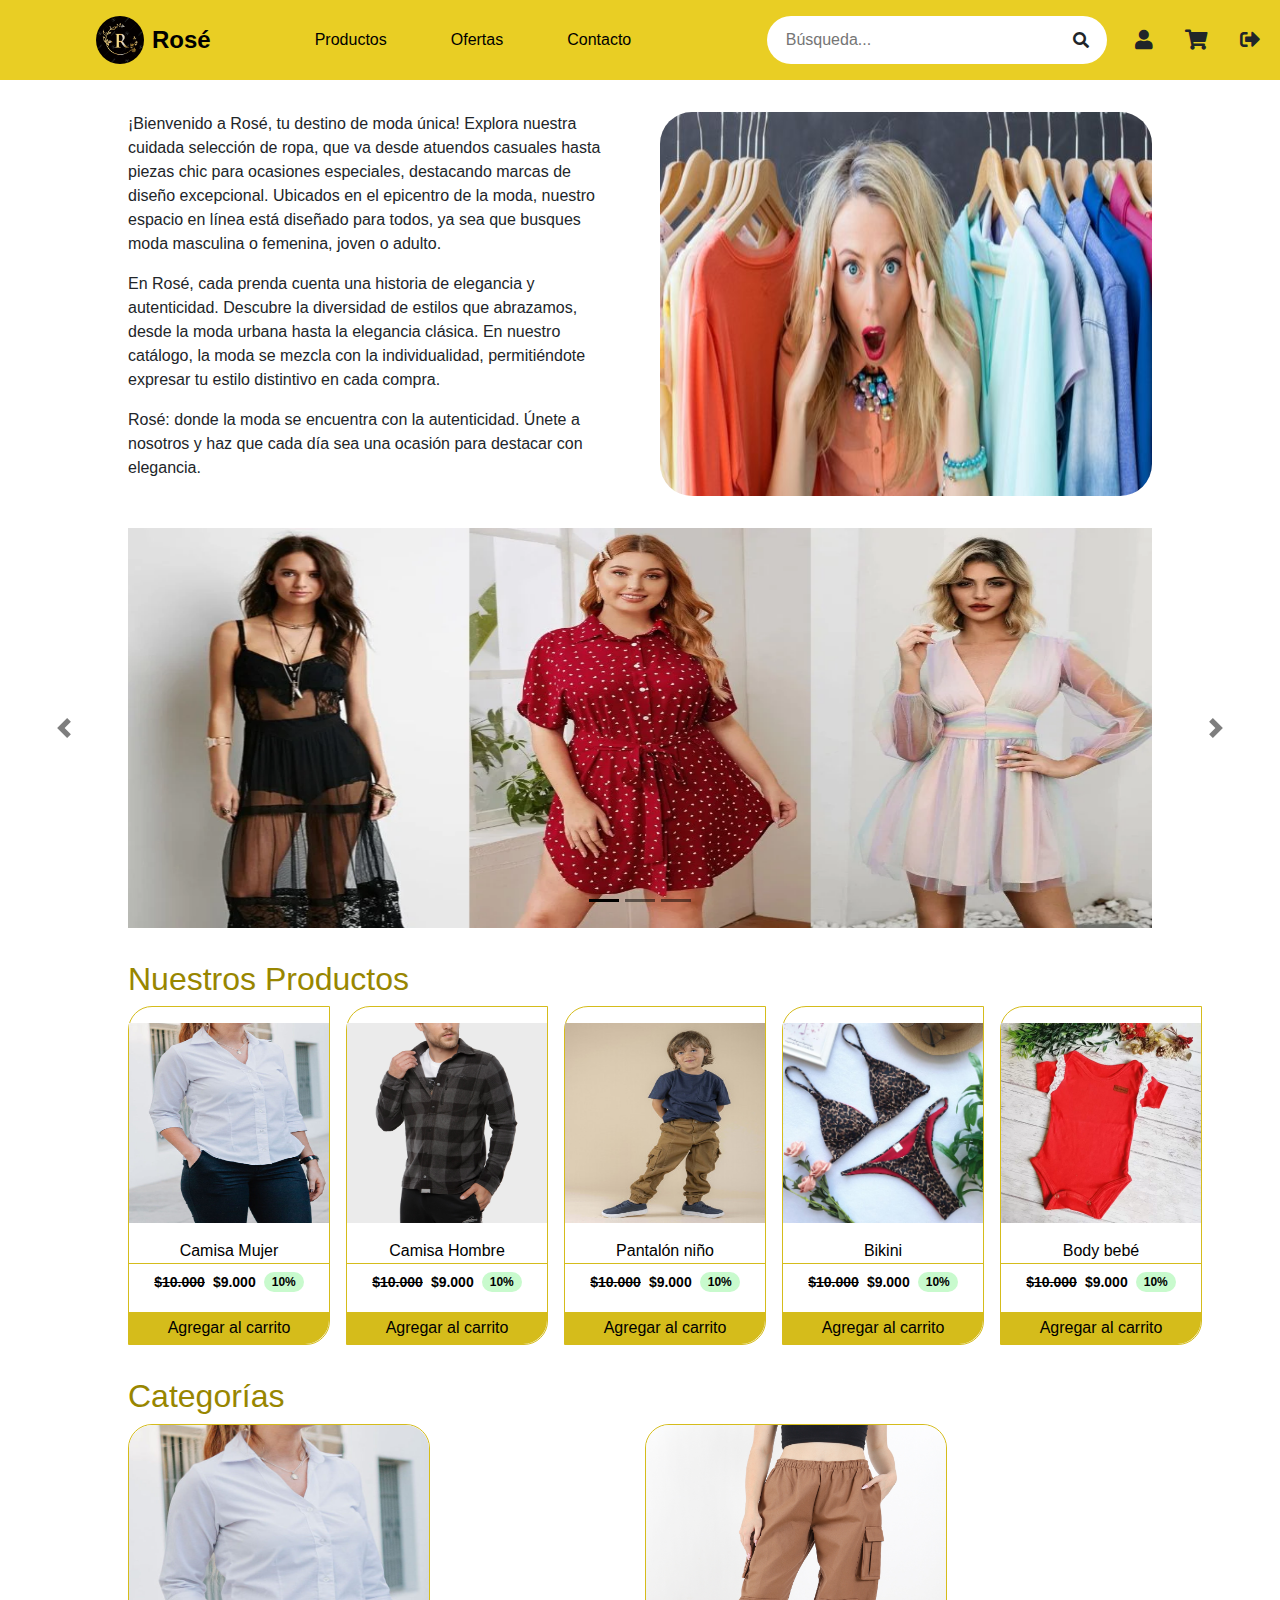
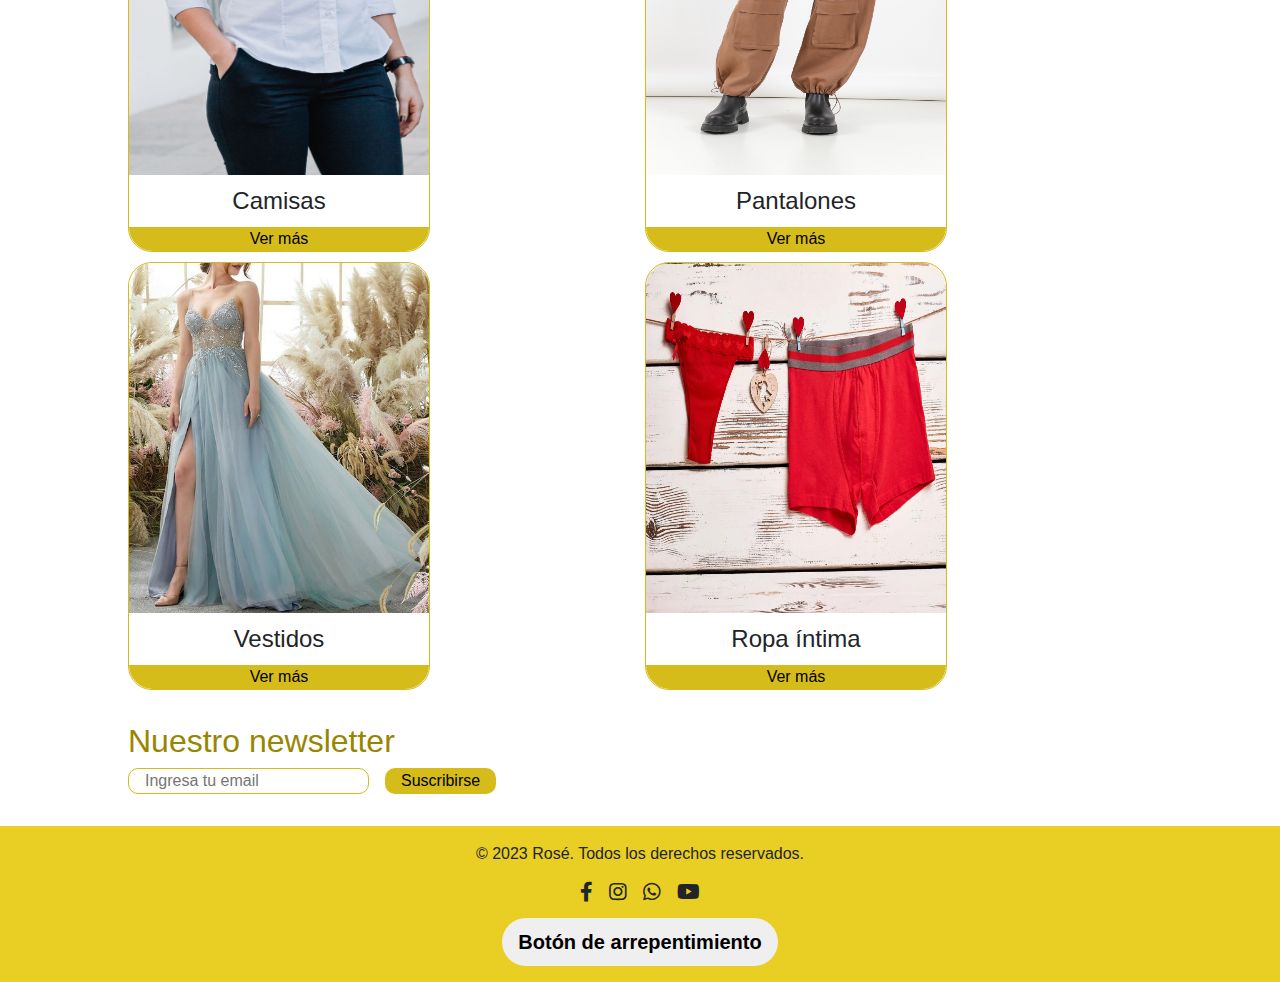
<file: index.html>
<!DOCTYPE html>
<html lang="es">
  <head>
    <meta charset="UTF-8" />
    <meta name="viewport" content="width=device-width, initial-scale=1.0" />
    <title>Rosé</title>
    <link
      rel="stylesheet"
      href="https://maxcdn.bootstrapcdn.com/bootstrap/4.5.2/css/bootstrap.min.css"
    />
    <link
      rel="stylesheet"
      href="https://cdnjs.cloudflare.com/ajax/libs/font-awesome/5.15.3/css/all.min.css"
    />

    <script src="https://ajax.googleapis.com/ajax/libs/jquery/3.5.1/jquery.min.js"></script>
    <script src="https://cdnjs.cloudflare.com/ajax/libs/popper.js/1.16.0/umd/popper.min.js"></script>
    <script src="https://maxcdn.bootstrapcdn.com/bootstrap/4.5.2/js/bootstrap.min.js"></script>

    <link rel="stylesheet" href="layout/header/header.css" />
    <link rel="stylesheet" href="css/main-information.css" />
    <link rel="stylesheet" href="css/carousel.css" />
    <link rel="stylesheet" href="css/products.css" />
    <link rel="stylesheet" href="css/categories.css" />
    <link rel="stylesheet" href="css/newsletter.css" />
    <link rel="stylesheet" href="layout/footer/footer.css" />
  </head>
  <body>
    <header>
      <a href="index.html">
        <img src="images/logo.jpg" alt="logo" class="logo" />
      </a>
      <h1>Rosé</h1>
      <nav>
        <ul>
          <li><a href="#productos">Productos</a></li>
          <li><a href="#ofertas">Ofertas</a></li>
          <li><a href="#contacto">Contacto</a></li>
        </ul>
      </nav>
      <div class="searchbox">
        <input type="text" placeholder="Búsqueda..." />
        <i class="fas fa-search"></i>
      </div>
      <i class="fas fa-search mobile-search"></i>
      <div class="icon-container">
        <i class="fas fa-user"></i>
        <i class="fas fa-shopping-cart"></i>
        <i class="fas fa-sign-out-alt"></i>
      </div>
    </header>
    <main>
      <div class="main-information">
        <div class="paragraphs">
          <p>
            ¡Bienvenido a Rosé, tu destino de moda única! Explora nuestra
            cuidada selección de ropa, que va desde atuendos casuales hasta
            piezas chic para ocasiones especiales, destacando marcas de diseño
            excepcional. Ubicados en el epicentro de la moda, nuestro espacio en
            línea está diseñado para todos, ya sea que busques moda masculina o
            femenina, joven o adulto.
          </p>
          <p>
            En Rosé, cada prenda cuenta una historia de elegancia y
            autenticidad. Descubre la diversidad de estilos que abrazamos, desde
            la moda urbana hasta la elegancia clásica. En nuestro catálogo, la
            moda se mezcla con la individualidad, permitiéndote expresar tu
            estilo distintivo en cada compra.
          </p>
          <p>
            Rosé: donde la moda se encuentra con la autenticidad. Únete a
            nosotros y haz que cada día sea una ocasión para destacar con
            elegancia.
          </p>
        </div>
        <img src="images/main-banner.jpg" alt="main-banner" />
      </div>
      <div id="carrusel" class="carousel slide" data-ride="carousel">
        <ol class="carousel-indicators">
          <li data-target="#carrusel" data-slide-to="0" class="active"></li>
          <li data-target="#carrusel" data-slide-to="1"></li>
          <li data-target="#carrusel" data-slide-to="2"></li>
        </ol>
        <div class="carousel-inner">
          <div class="carousel-item active">
            <img src="images/banner-1.webp" alt="Primera imagen" />
          </div>
          <div class="carousel-item">
            <img src="images/banner-2.webp" alt="Segunda imagen" />
          </div>
          <div class="carousel-item">
            <img src="images/banner-3.jpg" alt="Tercera imagen" />
          </div>
        </div>
        <a
          class="carousel-control-prev"
          href="#carrusel"
          role="button"
          data-slide="prev"
        >
          <span class="carousel-control-prev-icon" aria-hidden="true"></span>
          <span class="sr-only">Anterior</span>
        </a>
        <a
          class="carousel-control-next"
          href="#carrusel"
          role="button"
          data-slide="next"
        >
          <span class="carousel-control-next-icon" aria-hidden="true"></span>
          <span class="sr-only">Siguiente</span>
        </a>
      </div>
      <div id="productos">
        <h2>Nuestros Productos</h2>
        <div class="products-container">
          <div class="product-card">
            <a href="components/product-details-page/product-details-page.html">
              <img src="images/camisa.jpg" alt="camisa" />
              <p class="product-title">Camisa Mujer</p>
              <div class="price-container">
                <p class="previous-price">$10.000</p>
                <p class="current-price">$9.000</p>
                <p class="price-discount">10%</p>
              </div>
            </a>
            <button class="add-to-cart-btn">Agregar al carrito</button>
          </div>
          <div class="product-card">
            <a href="components/product-details-page/product-details-page.html">
              <img src="images/camisa-hombre.jpg" alt="camisa" />
              <p class="product-title">Camisa Hombre</p>
              <div class="price-container">
                <p class="previous-price">$10.000</p>
                <p class="current-price">$9.000</p>
                <p class="price-discount">10%</p>
              </div>
            </a>
            <button class="add-to-cart-btn">Agregar al carrito</button>
          </div>
          <div class="product-card">
            <a href="components/product-details-page/product-details-page.html">
              <img src="images/pantalon-niño.jpg" alt="camisa" />
              <p class="product-title">Pantalón niño</p>
              <div class="price-container">
                <p class="previous-price">$10.000</p>
                <p class="current-price">$9.000</p>
                <p class="price-discount">10%</p>
              </div>
            </a>
            <button class="add-to-cart-btn">Agregar al carrito</button>
          </div>
          <div class="product-card">
            <a href="components/product-details-page/product-details-page.html">
              <img src="images/bikini.jpg" alt="camisa" />
              <p class="product-title">Bikini</p>
              <div class="price-container">
                <p class="previous-price">$10.000</p>
                <p class="current-price">$9.000</p>
                <p class="price-discount">10%</p>
              </div>
            </a>
            <button class="add-to-cart-btn">Agregar al carrito</button>
          </div>
          <div class="product-card">
            <a href="components/product-details-page/product-details-page.html">
              <img src="images/body-bebe.webp" alt="camisa" />
              <p class="product-title">Body bebé</p>
              <div class="price-container">
                <p class="previous-price">$10.000</p>
                <p class="current-price">$9.000</p>
                <p class="price-discount">10%</p>
              </div>
            </a>
            <button class="add-to-cart-btn">Agregar al carrito</button>
          </div>
        </div>
      </div>

      <div class="categories">
        <h2>Categorías</h2>
        <div class="category-container">
          <div class="category-card">
            <img src="images/camisa.jpg" alt="category" />
            <p class="category-title">Camisas</p>
            <button>Ver más</button>
          </div>
          <div class="category-card">
            <img src="images/pantalon.jpg" alt="category" />
            <p class="category-title">Pantalones</p>
            <button>Ver más</button>
          </div>
          <div class="category-card">
            <img src="images/vestido.jpg" alt="category" />
            <p class="category-title">Vestidos</p>
            <button>Ver más</button>
          </div>
          <div class="category-card">
            <img src="images/ropa-intima.jpg" alt="category" />
            <p class="category-title">Ropa íntima</p>
            <button>Ver más</button>
          </div>
        </div>
      </div>

      <div class="newsletter">
        <h2>Nuestro newsletter</h2>
        <form>
          <input type="text" name="email" placeholder="Ingresa tu email" />
          <button type="submit">Suscribirse</button>
        </form>
      </div>
    </main>

    <footer>
      <p>&copy; 2023 Rosé. Todos los derechos reservados.</p>
      <div class="icons">
        <i class="fab fa-facebook-f"></i>
        <i class="fab fa-instagram"></i>
        <i class="fab fa-whatsapp"></i>
        <i class="fab fa-youtube"></i>
      </div>
      <button>Botón de arrepentimiento</button>
    </footer>
  </body>
</html>
</file>
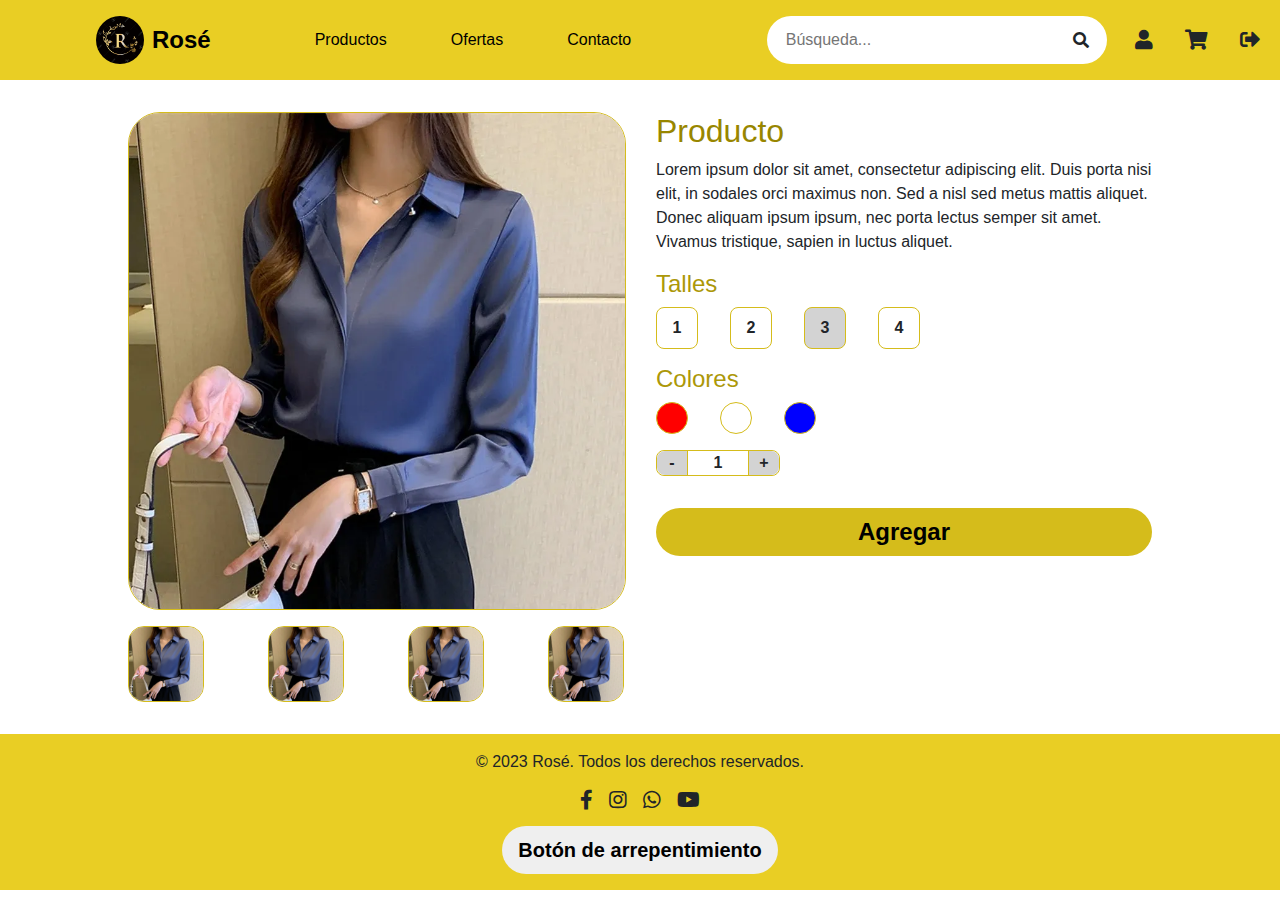
<file: components/product-details-page/product-details-page.html>
<!DOCTYPE html>
<html lang="en">
  <head>
    <meta charset="UTF-8" />
    <meta name="viewport" content="width=device-width, initial-scale=1.0" />
    <title>Rosé</title>

    <link
      rel="stylesheet"
      href="https://maxcdn.bootstrapcdn.com/bootstrap/4.5.2/css/bootstrap.min.css"
    />
    <link
      rel="stylesheet"
      href="https://cdnjs.cloudflare.com/ajax/libs/font-awesome/5.15.3/css/all.min.css"
    />

    <script src="https://ajax.googleapis.com/ajax/libs/jquery/3.5.1/jquery.min.js"></script>
    <script src="https://cdnjs.cloudflare.com/ajax/libs/popper.js/1.16.0/umd/popper.min.js"></script>
    <script src="https://maxcdn.bootstrapcdn.com/bootstrap/4.5.2/js/bootstrap.min.js"></script>

    <link rel="stylesheet" href="../../layout/header/header.css" />
    <link rel="stylesheet" href="product-details-page.css" />
    <link rel="stylesheet" href="../../layout/footer/footer.css" />
  </head>
  <body>
    <header>
      <a href="../../index.html">
        <img src="../../images/logo.jpg" alt="logo" class="logo" />
      </a>
      <h1>Rosé</h1>
      <nav>
        <ul>
          <li><a href="#productos">Productos</a></li>
          <li><a href="#ofertas">Ofertas</a></li>
          <li><a href="#contacto">Contacto</a></li>
        </ul>
      </nav>
      <div class="searchbox">
        <input type="text" placeholder="Búsqueda..." />
        <i class="fas fa-search"></i>
      </div>
      <i class="fas fa-search mobile-search"></i>
      <div class="icon-container">
        <i class="fas fa-user"></i>
        <i class="fas fa-shopping-cart"></i>
        <i class="fas fa-sign-out-alt"></i>
      </div>
    </header>
    <main>
      <div class="product-details">
        <div class="product-images">
          <img
            class="main-image"
            src="../../images/camisa1.webp"
            alt="main-image"
          />
          <div class="thumbnails-images">
            <img src="../../images/camisa1.webp" alt="thumbnail-image" />
            <img src="../../images/camisa1.webp" alt="thumbnail-image" />
            <img src="../../images/camisa1.webp" alt="thumbnail-image" />
            <img src="../../images/camisa1.webp" alt="thumbnail-image" />
          </div>
        </div>
        <div class="product-information">
          <h2 class="product-title">Producto</h2>
          <p class="product-description">
            Lorem ipsum dolor sit amet, consectetur adipiscing elit. Duis porta
            nisi elit, in sodales orci maximus non. Sed a nisl sed metus mattis
            aliquet. Donec aliquam ipsum ipsum, nec porta lectus semper sit
            amet. Vivamus tristique, sapien in luctus aliquet.
          </p>
          <div class="product-sizes">
            <h3>Talles</h3>
            <div class="sizes">
              <div class="size">1</div>
              <div class="size">2</div>
              <div class="size disabled">3</div>
              <div class="size">4</div>
            </div>
          </div>
          <div class="product-colors">
            <h3>Colores</h3>
            <div class="colors">
              <div class="color" style="background-color: #ff0000"></div>
              <div class="color" style="background-color: #ffffff"></div>
              <div class="color" style="background-color: #0000ff"></div>
            </div>
          </div>
          <div class="product-quantity">
            <span class="quantity-substract">-</span>
            <span class="quantity">1</span>
            <span class="quantity-add">+</span>
          </div>
          <button class="add-to-cart">Agregar</button>
        </div>
      </div>
    </main>
    <footer>
      <p>&copy; 2023 Rosé. Todos los derechos reservados.</p>
      <div class="icons">
        <i class="fab fa-facebook-f"></i>
        <i class="fab fa-instagram"></i>
        <i class="fab fa-whatsapp"></i>
        <i class="fab fa-youtube"></i>
      </div>
      <button>Botón de arrepentimiento</button>
    </footer>
  </body>
</html>
</file>
<file: layout/header/header.css>
* {
  padding: 0;
  box-sizing: unset;
}

header {
  display: flex;
  gap: 0.5rem;
  background-color: #e9ce24;
  padding: 1rem 0;

  @media (max-width: 576px), (min-width: 577px) and (max-width: 1000px) {
    padding: 0.5rem 0;
  }

  nav {
    margin-left: 4rem;

    @media (max-width: 576px), (min-width: 577px) and (max-width: 1000px) {
      display: none;
    }

    @media (min-width: 1001px) and (max-width: 1200px) {
      margin-left: 0;
    }

    & > ul {
      display: flex;
      margin: auto 0;

      li {
        list-style-type: none;
        line-height: 3rem;
        padding: 0 2rem;

        &:hover {
          background-color: #dde0e2;
          border-radius: 2rem;
        }

        &,
        &:hover {
          transition: 300ms ease-in;
        }

        & > a,
        & > a:hover {
          color: #000;
          text-decoration: none;
        }
      }
    }
  }

  .logo {
    height: 3rem;
    width: 3rem;
    margin: auto 0;
    border-radius: 6.25rem;
    margin: auto 0 auto 6rem;

    @media (max-width: 576px), (min-width: 577px) and (max-width: 1000px) {
      margin-left: 1rem;
    }

    @media (min-width: 1001px) and (max-width: 1200px) {
      margin-left: 2rem;
    }
  }

  h1 {
    margin: auto 0;
    line-height: 3rem;
    font-size: 1.5rem;
    font-weight: bold;
    color: #000;
  }

  .mobile-search {
    @media (max-width: 576px) {
      display: flex;
      align-items: center;
      padding-left: 1.25rem;
      font-size: 1.25rem;
    }

    @media (min-width: 577px) {
      display: none;
    }
  }

  .searchbox {
    background-color: #fff;
    border-radius: 2rem;
    display: flex;
    justify-content: space-around;
    align-items: center;
    width: 21.25rem;
    margin-left: 6rem;

    @media (max-width: 576px) {
      display: none;
      margin-left: 0;
      width: 16rem;
    }

    @media (min-width: 577px) and (max-width: 1000px) {
      margin-left: 0;
      width: 40%;
    }

    @media (min-width: 1001px) and (max-width: 1200px) {
      width: 20rem;
      margin-left: 0;
    }

    input {
      all: unset;
      width: 15.625rem;
    }
  }

  .icon-container {
    display: flex;
    align-items: center;
    gap: 2rem;
    margin: 0 auto;

    i {
      font-size: 1.25rem;
    }
  }
}
</file>
<file: css/main-information.css>
.main-information {
  width: 80%;
  margin: 2rem auto;
  display: flex;
  justify-content: space-between;

  .paragraphs, img {
    width: 48%;
  }

  .paragraphs {
    display: flex;
    flex-direction: column;
    justify-content: space-between;
  }

  img {
    border-radius: 2rem;
  }
}

@media (max-width: 576px), (min-width: 577px) and (max-width: 1000px) {
  .main-information {
    flex-direction: column;
  }

  .main-information > .paragraphs, .main-information > img {
    width: 100%;
  } 
}
</file>
<file: css/carousel.css>
#carrusel {
    margin: 2rem 0;

    @media (max-width: 576px) {
        margin: 1rem 0;
    }

    @media (min-width: 577px) and (max-width: 1000px) {
        margin: 1.5rem 0;
    }

    .carousel-inner {
        width: 80%;
        margin: 0 auto;

        .carousel-item > img{
            width: 100%;
            height: 25rem;

            @media (max-width: 576px) {
                height: 16rem;
            }

            @media (min-width: 577px) and (max-width: 1000px) {
                height: 20rem;
            }
        }
    }

    .carousel-control-prev, .carousel-control-next {
        width: 10%;
    }

    .carousel-control-prev > .carousel-control-prev-icon {
        background-image: url("data:image/svg+xml,%3csvg xmlns='http://www.w3.org/2000/svg' fill='currentColor' width='8' height='8' viewBox='0 0 8 8'%3e%3cpath d='M5.25 0l-4 4 4 4 1.5-1.5L4.25 4l2.5-2.5L5.25 0z'/%3e%3c/svg%3e");
        color: #000;
    }

    .carousel-control-next > .carousel-control-next-icon {
        background-image: url("data:image/svg+xml,%3csvg xmlns='http://www.w3.org/2000/svg' fill='currentColor' width='8' height='8' viewBox='0 0 8 8'%3e%3cpath d='M5.25 0l-4 4 4 4 1.5-1.5L4.25 4l2.5-2.5L5.25 0z'/%3e%3c/svg%3e");
        color: #000;
        rotate: 180deg;
    }

    .carousel-indicators > li {
        background-color: #000;
    }
}
</file>
<file: css/products.css>
#productos {
  width: 80%;
  margin: 0 auto 2rem;

  h2 {
    color: #988600;
  }

  .products-container {
    display: flex;
    flex-direction: row;
    gap: 1rem;

    @media (max-width: 576px) {
      display: flex;
      flex-direction: column;
      align-items: center;
    }

    @media (min-width: 577px) and (max-width: 1000px) {
      display: grid;
      grid-template-columns: repeat(2, 1fr);
      gap: 0.625rem;
      justify-content: center;
    }

    @media (min-width: 1001px) and (max-width: 1250px) {
      display: grid;
      grid-template-columns: repeat(3, 1fr);
      gap: 0.625rem;
      justify-content: center;
    }

    .product-card {
      width: 15.625rem;
      display: flex;
      flex-direction: column;
      border: 0.0625rem solid #d5bc1b;
      border-radius: 1.5rem 0;

      @media (max-width: 576px), (min-width: 577px) and (max-width: 1000px) {
        width: 14rem;
        flex: 0 0 auto;
        margin-bottom: 0.625rem;
      }

      & > a,
      & > a:hover {
        color: #000;
        text-decoration: none;
        display: flex;
        flex-direction: column;

        img {
          width: 12.5rem;
          height: 12.5rem;
          margin: 1rem auto;
        }

        .product-title {
          width: fit-content;
          max-width: 13.625rem;
          margin: 0 auto;
        }

        .price-container {
          display: flex;
          gap: 0.5rem;
          padding: 0 1rem;
          border-top: 0.0625rem solid #d5bc1b;
          justify-content: center;
          font-size: 0.875rem;
          font-weight: 600;
          margin-bottom: 1rem;
          padding-top: 0.5rem;

          p {
            margin: 0;
          }

          .previous-price,
          .current-price,
          .price-discount {
            display: flex;
            align-items: center;
          }

          .previous-price {
            text-decoration-line: line-through;
          }

          .price-discount {
            background: #c8facd;
            border-radius: 1.5rem;
            color: #000;
            font-size: 0.75rem;
            height: 1.25rem;
            line-height: 1.375rem;
            max-width: 100%;
            padding: 0 0.5rem;
          }
        }
      }

      .add-to-cart-btn {
        display: flex;
        justify-content: center;
        height: 2rem;
        background-color: #d5bc1b;
        border-bottom-right-radius: 1.5rem;
        border: unset;
        margin-top: 0.1875rem;
        align-items: center;
      }
    }
  }
}
</file>
<file: css/categories.css>
.categories {
  width: 80%;
  margin: 0 auto 2rem;

  h2 {
    color: #988600;
  }

  .category-container {
    display: flex;
    flex-direction: row;
    gap: 1rem;

    @media (max-width: 576px), (min-width: 577px) and (max-width: 1000px) {
      flex-direction: column;
      align-items: center;
    }

    @media (min-width: 1001px) and (max-width: 1400px) {
      display: grid;
      grid-template-columns: repeat(2, 1fr);
      gap: 0.625rem;
      justify-content: center;
    }

    .category-card {
      width: 18.75rem;
      display: flex;
      flex-direction: column;
      border: 0.0625rem solid #d5bc1b;
      border-radius: 1.5rem;

      img {
        height: 21.875rem;
        border-top-right-radius: 1.5rem;
        border-top-left-radius: 1.5rem;
      }

      .category-title {
        margin: 0.5rem auto;
        font-size: 1.5rem;
      }

      button {
        border: unset;
        border-bottom-right-radius: 1.5rem;
        border-bottom-left-radius: 1.5rem;
        background-color: #d5bc1b;
      }
    }
  }
}
</file>
<file: css/newsletter.css>
.newsletter {
  width: 80%;
  margin: 0 auto 2rem;

  h2 {
    color: #988600;
  }

  form {
    display: flex;
    gap: 1rem;

    @media (max-width: 576px) {
      display: flex;
      justify-content: center;
    }

    input[name="email"] {
      padding: 0 1rem;
      border-radius: .625rem;
      border: .0625rem solid #d5bc1b;
    }

    button[type="submit"] {
        border: unset;
        border-radius: .625rem;
        padding: 0 1rem;
        background-color: #d5bc1b;
    }
  }
}
</file>
<file: layout/footer/footer.css>
footer {
  background-color: #e9ce24;
  display: flex;
  flex-direction: column;

  p {
    margin: 0 auto;
    width: fit-content;
    padding: 1rem 0;
  }

  .icons {
    display: flex;
    gap: 1rem;
    font-size: 1.25rem;
    margin: 0 auto 1rem;

    i {
      cursor: pointer;
    }
  }

  button {
    border: unset;
    line-height: 3rem;
    border-radius: 2rem;
    font-size: 1.5rem;
    font-weight: 700;
    width: fit-content;
    margin: 0 auto 1rem;
    padding: 0 1rem;
    font-size: 1.25rem;

    @media (max-width: 576px) {
      line-height: 2rem;
      font-size: 1rem;
    }
  }
}
</file>
<file: components/product-details-page/product-details-page.css>
.product-details {
  width: 80%;
  margin: 2rem auto;
  display: flex;
  gap: 2rem;

  .product-images {
    width: 50%;
    display: flex;
    flex-direction: column;
    gap: 1rem;

    .main-image {
      width: 100%;
      border-radius: 2rem;
      border: 0.0625rem solid #d5bc1b;
    }

    .thumbnails-images {
      width: 100%;
      display: flex;
      justify-content: space-between;
      gap: 1rem;

      @media (max-width: 768px) {
        display: grid;
        grid-template-columns: repeat(2, 1fr);
      }

      & > img {
        width: 15%;
        border-radius: 1rem;
        border: 0.0625rem solid #d5bc1b;
        cursor: pointer;

        @media (max-width: 768px) {
          width: 4.375rem;
        }
      }
    }
  }

  .product-information {
    display: flex;
    flex-direction: column;
    width: 50%;

    .product-title {
      font-size: 2rem;
      color: #988600;
    }

    .product-sizes,
    .product-colors {
      h3 {
        font-size: 1.5rem;
        color: #ac9809;
      }
    }

    .product-sizes {
      .sizes {
        display: flex;
        gap: 2rem;

        .size {
          width: 2.5rem;
          text-align: center;
          line-height: 2.5rem;
          border: 0.0625rem solid #d5bc1b;
          border-radius: 0.5rem;
          font-weight: 700;
          cursor: pointer;
        }

        .size.disabled {
          background-color: #d3d3d3;
          cursor: not-allowed;
        }
      }
    }

    .product-colors {
      margin: 1rem 0;

      .colors {
        display: flex;
        gap: 2rem;

        .color {
          cursor: pointer;
          width: 1.875rem;
          height: 1.875rem;
          border: 0.0625rem solid #d5bc1b;
          border-radius: 1rem;
        }
      }
    }

    .product-quantity {
      display: flex;
      width: fit-content;
      border: 0.0625rem solid #d5bc1b;
      border-radius: 0.5rem;
      margin-bottom: 2rem;

      .quantity-substract,
      .quantity-add,
      .quantity {
        text-align: center;
        font-weight: 700;
      }

      .quantity-substract,
      .quantity-add {
        width: 1.875rem;
        background-color: #d3d3d3;
        cursor: pointer;
      }

      .quantity-substract {
        border-top-left-radius: 0.5rem;
        border-bottom-left-radius: 0.5rem;
      }

      .quantity-add {
        border-top-right-radius: 0.5rem;
        border-bottom-right-radius: 0.5rem;
      }

      .quantity {
        width: 3.75rem;
        border-left: 0.0625rem solid #d5bc1b;
        border-right: 0.0625rem solid #d5bc1b;
      }
    }

    .add-to-cart {
      border: unset;
      line-height: 3rem;
      border-radius: 2rem;
      font-size: 1.5rem;
      font-weight: 700;
      background-color: #d5bc1b;
    }
  }
}
</file>
